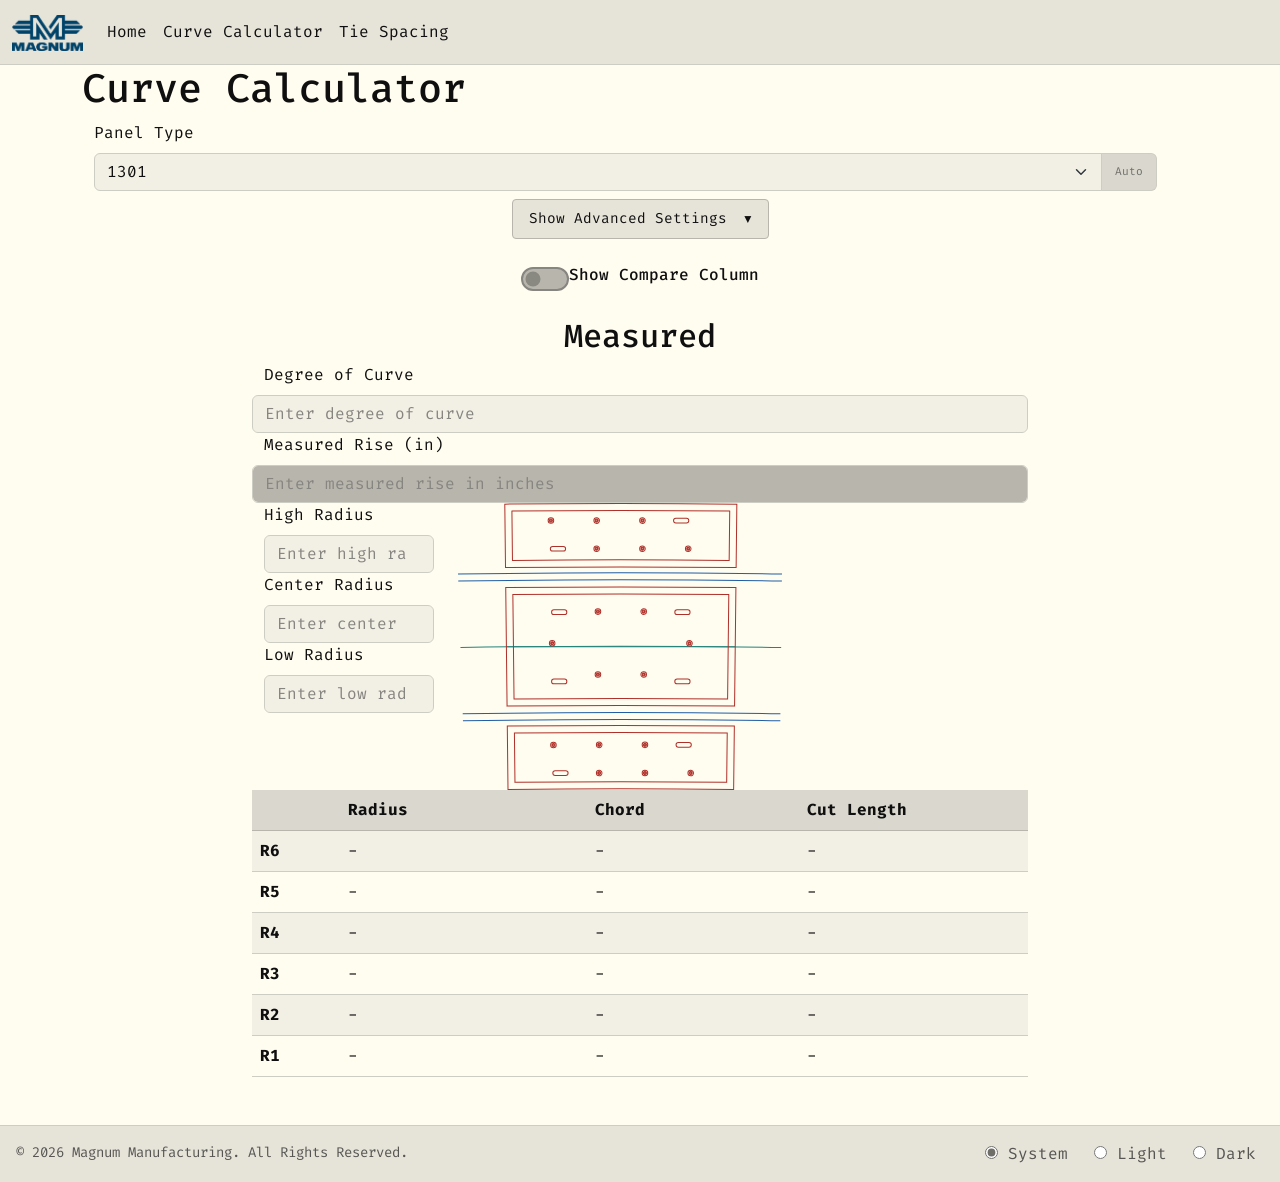
<file: index.html>
<!DOCTYPE html>
<html lang="en">

<head>
	<meta charset="UTF-8" />
	<title>Curve Calulator</title>
	<meta name="viewport" content="width=device-width,initial-scale=1" />
	<meta name="description" content="" />
	<link href="https://cdn.jsdelivr.net/npm/modern-normalize@v3.0.1/modern-normalize.min.css" rel="stylesheet" />
	<link href="https://cdn.jsdelivr.net/npm/bootstrap@5.3.6/dist/css/bootstrap.min.css" rel="stylesheet"
		crossorigin="anonymous" />
	<link rel="stylesheet" type="text/css" href="curveCalculator.css" />
	<link rel="preconnect" href="https://fonts.googleapis.com">
	<link rel="preconnect" href="https://fonts.gstatic.com" crossorigin>
	<link
		href="https://fonts.googleapis.com/css2?family=Fira+Code:wght@300..700&family=Fira+Mono:wght@400;500;700&display=swap"
		rel="stylesheet">
	<link rel="icon" href="favicon.png" />
</head>

<body>
	<!-- Navbar -->
	<nav class="navbar navbar-expand-lg">
		<div class="container-fluid">
			<a class="navbar-brand" href="#">
				<img src="Magnum Logo.png" alt="Magnum Manufacturing Logo" height="36"
					class="d-inline-block align-text-top" />
			</a>
			<button class="navbar-toggler" type="button" data-bs-toggle="collapse" data-bs-target="#navbarNavDropdown"
				aria-controls="navbarNavDropdown" aria-expanded="false" aria-label="Toggle navigation">
				<span class="navbar-toggler-icon"></span>
			</button>
			<div class="collapse navbar-collapse" id="navbarNavDropdown">
				<ul class="navbar-nav">
					<li class="nav-item">
						<a class="nav-link active" aria-current="page" href="#">Home</a>
					</li>
					<li class="nav-item">
						<a class="nav-link" href="#">Curve Calculator</a>
					</li>
					<li class="nav-item">
						<a class="nav-link" href="#">Tie Spacing</a>
					</li>
				</ul>
			</div>
		</div>
	</nav>
	<main class="container">

		<h1>Curve Calculator</h1>
		<div class="container-fluid">

			<!-- Settings Row -->
			<div class="row mb-3">
				<div class="col-12">
					<!-- Panel Type (Always Visible) -->
					<div class="mb-2">
						<label for="panelType" class="form-label">Panel Type</label>
						<div class="input-group">
							<select class="form-select" id="panelType">
								<!-- Commented here becase the js file builds the options dynamically
	                            <option value="0201"         >0201</option>
	                            <option value="0202"         >0202</option>
	                            <option value="1300"         >1300</option>
	                            <option value="1301" selected>1301</option>
	                            <option value="1310"         >1310</option>
	                            <option value="1315"         >1315</option> -->
							</select>
							<span class="input-group-text auto-indicator" id="panelType-badge">
								Auto
							</span>
							<button class="btn btn-outline-secondary btn-sm reset-to-auto" id="panelType-reset" type="button" title="Reset all settings to panel defaults">↻</button>
						</div>
					</div>

					<!-- Advanced Settings Toggle -->
					<div class="d-flex justify-content-center mb-2">
						<button class="btn btn-sm btn-outline-secondary" type="button" id="advancedSettingsToggle">
							<span id="advancedSettingsToggleText">Show Advanced Settings</span>
							<span id="advancedSettingsToggleIcon">▼</span>
						</button>
					</div>

					<!-- Collapsible Advanced Settings -->
					<div class="collapse" id="advancedSettings">
						<div class="row">
							<!-- Panel Size Column -->
							<div class="col-md-6">
								<h6 class="text-center mb-3">Panel Size</h6>

								<!-- Gage Type -->
								<div id="gageType" data-value="" class="mb-3">
									<div class="form-check">
										<input class="form-check-input" type="radio" name="gageType" id="gageTypeStandard"
											value="standard" checked>
										<label class="form-check-label" for="gageTypeStandard">Standard</label>
									</div>
									<div class="form-check">
										<input class="form-check-input" type="radio" name="gageType" id="gageTypePedestrian"
											value="pedestrian">
										<label class="form-check-label" for="gageTypePedestrian">Pedestrian</label>
									</div>
								</div>

								<!-- Panel Length -->
								<div class="mb-3">
									<label for="panelLength" class="form-label">Panel Length (ft)</label>
									<div class="input-group">
										<input type="number" class="form-control" id="panelLength" placeholder="Enter length in feet">
										<span class="input-group-text auto-indicator" id="panelLength-badge">
											Auto
										</span>
										<button class="btn btn-outline-secondary btn-sm reset-to-auto" id="panelLength-reset" type="button" title="Reset to auto-managed value">↻</button>
									</div>
								</div>

								<!-- Gage Width -->
								<div class="mb-3">
									<label for="gageWidth" class="form-label">Gage Width (ft)</label>
									<div class="input-group">
										<input type="number" class="form-control" id="gageWidth" placeholder="Enter width in inches">
										<span class="input-group-text auto-indicator" id="gageWidth-badge">
											Auto
										</span>
										<button class="btn btn-outline-secondary btn-sm reset-to-auto" id="gageWidth-reset" type="button" title="Reset to auto-managed value">↻</button>
									</div>
								</div>

								<!-- Field Width -->
								<div class="mb-3">
									<label for="fieldWidth" class="form-label">Field Width (ft)</label>
									<div class="input-group">
										<input type="number" class="form-control" id="fieldWidth" placeholder="Enter width in feet">
										<span class="input-group-text auto-indicator" id="fieldWidth-badge">
											Auto
										</span>
										<button class="btn btn-outline-secondary btn-sm reset-to-auto" id="fieldWidth-reset" type="button" title="Reset to auto-managed value">↻</button>
									</div>
								</div>
							</div>

							<!-- Panel Spacing Column -->
							<div class="col-md-6">
								<h6 class="text-center mb-3">Panel Spacing</h6>

								<!-- Rail Size -->
								<div class="mb-3">
									<label for="railSize" class="form-label">Rail Size</label>
									<div class="input-group">
										<select class="form-select" id="railSize">
											<!-- Commented here because the js file builds the options dynamically
				                            <option value="90"          >#90</option>
				                            <option value="100"         >#100</option>
				                            <option value="115"         >#115</option>
				                            <option value="119"         >#119</option>
				                            <option value="132"         >#132</option>
				                            <option value="133" selected>#133</option>
				                            <option value="136"         >#136</option>
				                            <option value="140"         >#140</option>
				                            <option value="141"         >#141</option> -->
										</select>
										<span class="input-group-text auto-indicator" id="railSize-badge">
											Auto
										</span>
										<button class="btn btn-outline-secondary btn-sm reset-to-auto" id="railSize-reset" type="button" title="Reset to auto-managed value">↻</button>
									</div>
								</div>

								<!-- Field Rubber Width -->
								<div class="mb-3">
									<label for="fieldRubberWidth" class="form-label">Field Rubber Width</label>
									<div class="input-group">
										<input type="number" class="form-control" id="fieldRubberWidth"
											placeholder="Enter width in inches">
										<span class="input-group-text auto-indicator" id="fieldRubberWidth-badge">
											Auto
										</span>
										<button class="btn btn-outline-secondary btn-sm reset-to-auto" id="fieldRubberWidth-reset" type="button" title="Reset to auto-managed value">↻</button>
									</div>
								</div>

								<!-- Rail Head Width -->
								<div class="mb-3">
									<label for="railHeadWidth" class="form-label">Rail Head Width</label>
									<div class="input-group">
										<input type="number" class="form-control" id="railHeadWidth"
											placeholder="Enter width in inches">
										<span class="input-group-text auto-indicator" id="railHeadWidth-badge">
											Auto
										</span>
										<button class="btn btn-outline-secondary btn-sm reset-to-auto" id="railHeadWidth-reset" type="button" title="Reset to auto-managed value">↻</button>
									</div>
								</div>

								<!-- Gage Rubber Width -->
								<div class="mb-3">
									<label for="gageRubberWidth" class="form-label">Gage Rubber Width</label>
									<div class="input-group">
										<input type="number" class="form-control" id="gageRubberWidth"
											placeholder="Enter width in inches">
										<span class="input-group-text auto-indicator" id="gageRubberWidth-badge">
											Auto
										</span>
										<button class="btn btn-outline-secondary btn-sm reset-to-auto" id="gageRubberWidth-reset" type="button" title="Reset to auto-managed value">↻</button>
									</div>
								</div>
							</div>
						</div>
					</div>
				</div>
			</div>


			<div class="row mb-4">
				<div class="col-12 d-flex justify-content-center align-items-center">
					<div class="form-check form-switch">
						<input class="form-check-input" type="checkbox" id="compareColumnToggle" role="switch">
						<label class="form-check-label" for="compareColumnToggle">
							Show Compare Column
						</label>
					</div>
				</div>
			</div>

			<div class="row g-5">


				<!-- Measured -->
				<div class="col" id="measuredColumn">
					<div class="row">
						<h2 class="text-center">Measured</h2>
					</div>
					<div class="row">
						<label for="degreeOfCurve" class="form-label">Degree of Curve</label>
						<input type="number" class="form-control" id="degreeOfCurve"
							placeholder="Enter degree of curve">
					</div>

					<div class="row">
						<label for="measuredRise" class="form-label">Measured Rise (in)</label>
						<input type="text" class="form-control" id="measuredRise"
							placeholder="Enter measured rise in inches" disabled>
					</div>

					<div class="row">

						<div class="col-3">
							<!-- High Radius -->
							<div class="">
								<label for="highRadius" class="form-label">High Radius</label>
								<input type="number" class="form-control" id="highRadius"
									placeholder="Enter high radius">
							</div>

							<!-- Center Radius -->
							<div class="">
								<label for="centerRadius" class="form-label">Center Radius</label>
								<input type="number" class="form-control" id="centerRadius"
									placeholder="Enter center radius">
							</div>

							<!-- Low Radius -->
							<div class="">
								<label for="lowRadius" class="form-label">Low Radius</label>
								<input type="number" class="form-control" id="lowRadius" placeholder="Enter low radius">
							</div>
						</div>

						<div class="col-9">
							<img src="16deg1301.svg" alt="16 Degree 1301 Panel" class="img-fluid" />
						</div>

					</div>


					<div class="row">

						<table class="table table-striped" id="table-measured">
							<colgroup>
								<col> <!--Label-->
								<col> <!--Radius-->
								<col> <!--Chord-->
								<col class="d-none"> <!--Arc Length-->
								<col> <!--Cut Length-->
							</colgroup>
							<thead>
								<tr>
									<th scope="col"></th>
									<th scope="col">Radius</th>
									<th scope="col">Chord</th>
									<th scope="col" class="d-none">Arc Length</th>
									<th scope="col">Cut Length</th>
								</tr>
							</thead>
							<tbody>
								<tr>
									<th scope="row">R6</th>
									<td id="measured-r6-radius">-</td>
									<td id="measured-r6-chord">-</td>
									<td id="measured-r6-arc" class="d-none">-</td>
									<td id="measured-r6-cut">-</td>
								</tr>
								<tr>
									<th scope="row">R5</th>
									<td id="measured-r5-radius">-</td>
									<td id="measured-r5-chord">-</td>
									<td id="measured-r5-arc" class="d-none">-</td>
									<td id="measured-r5-cut">-</td>
								</tr>
								<tr>
									<th scope="row">R4</th>
									<td id="measured-r4-radius">-</td>
									<td id="measured-r4-chord">-</td>
									<td id="measured-r4-arc" class="d-none">-</td>
									<td id="measured-r4-cut">-</td>
								</tr>
								<tr>
									<th scope="row">R3</th>
									<td id="measured-r3-radius">-</td>
									<td id="measured-r3-chord">-</td>
									<td id="measured-r3-arc" class="d-none">-</td>
									<td id="measured-r3-cut">-</td>
								</tr>
								<tr>
									<th scope="row">R2</th>
									<td id="measured-r2-radius">-</td>
									<td id="measured-r2-chord">-</td>
									<td id="measured-r2-arc" class="d-none">-</td>
									<td id="measured-r2-cut">-</td>
								</tr>
								<tr>
									<th scope="row">R1</th>
									<td id="measured-r1-radius">-</td>
									<td id="measured-r1-chord">-</td>
									<td id="measured-r1-arc" class="d-none">-</td>
									<td id="measured-r1-cut">-</td>
								</tr>
							</tbody>
						</table>

					</div>

				</div>


				<!-- Compare -->
				<div class="col" id="compareColumn">
					<div class="row">
						<h2 class="text-center">Compare</h2>
					</div>
					<div class="row">
						<label for="compare-degreeOfCurve" class="form-label">Degree of Curve</label>
						<input type="number" class="form-control" id="compare-degreeOfCurve"
							placeholder="Enter degree of curve">
					</div>

					<div class="row">
						<label for="compare-Rise" class="form-label">Measured Rise (in)</label>
						<input type="text" class="form-control" id="compare-Rise"
							placeholder="Enter measured rise in inches" disabled>
					</div>

					<div class="row">

						<div class="col-3">
							<!-- High Radius -->
							<div class="">
								<label for="compare-highRadius" class="form-label">High Radius</label>
								<input type="number" class="form-control" id="compare-highRadius"
									placeholder="Enter high radius">
							</div>

							<!-- Center Radius -->
							<div class="">
								<label for="compare-centerRadius" class="form-label">Center Radius</label>
								<input type="number" class="form-control" id="compare-centerRadius"
									placeholder="Enter center radius">
							</div>

							<!-- Low Radius -->
							<div class="">
								<label for="compare-lowRadius" class="form-label">Low Radius</label>
								<input type="number" class="form-control" id="compare-lowRadius" placeholder="Enter low radius">
							</div>
						</div>

						<div class="col-9">
							<img src="16deg1301.svg" alt="16 Degree 1301 Panel" class="img-fluid" />
						</div>

					</div>

					<div class="row">

						<table class="table table-striped" id="table-compare">
							<colgroup>
								<col> <!--Label-->
								<col> <!--Radius-->
								<col> <!--Chord-->
								<col class="d-none"> <!--Arc Length-->
								<col> <!--Cut Length-->
								<col> <!--Spec-->
							</colgroup>
							<thead>
								<tr>
									<th scope="col"></th>
									<th scope="col">Radius</th>
									<th scope="col">Chord</th>
									<th scope="col" class="d-none">Arc Length</th>
									<th scope="col">Cut Length</th>
									<th scope="col">Spec</th>
								</tr>
							</thead>
							<tbody>
								<tr id="compare-r6">
									<th scope="row">R6</th>
									<td id="compare-r6-radius">-</td>
									<td id="compare-r6-chord">-</td>
									<td id="compare-r6-arc" class="d-none">-</td>
									<td id="compare-r6-cut">-</td>
									<td id="compare-r6-spec">-</td>
								</tr>
								<tr id="compare-r5">
									<th scope="row">R5</th>
									<td id="compare-r5-radius">-</td>
									<td id="compare-r5-chord">-</td>
									<td id="compare-r5-arc" class="d-none">-</td>
									<td id="compare-r5-cut">-</td>
									<td id="compare-r5-spec">-</td>
								</tr>
								<tr id="compare-r4">
									<th scope="row">R4</th>
									<td id="compare-r4-radius">-</td>
									<td id="compare-r4-chord">-</td>
									<td id="compare-r4-arc" class="d-none">-</td>
									<td id="compare-r4-cut">-</td>
									<td id="compare-r4-spec">-</td>
								</tr>
								<tr id="compare-r3">
									<th scope="row">R3</th>
									<td id="compare-r3-radius">-</td>
									<td id="compare-r3-chord">-</td>
									<td id="compare-r3-arc" class="d-none">-</td>
									<td id="compare-r3-cut">-</td>
									<td id="compare-r3-spec">-</td>
								</tr>
								<tr id="compare-r2">
									<th scope="row">R2</th>
									<td id="compare-r2-radius">-</td>
									<td id="compare-r2-chord">-</td>
									<td id="compare-r2-arc" class="d-none">-</td>
									<td id="compare-r2-cut">-</td>
									<td id="compare-r2-spec">-</td>
								</tr>
								<tr id="compare-r1">
									<th scope="row">R1</th>
									<td id="compare-r1-radius">-</td>
									<td id="compare-r1-chord">-</td>
									<td id="compare-r1-arc" class="d-none">-</td>
									<td id="compare-r1-cut">-</td>
									<td id="compare-r1-spec">-</td>
								</tr>
							</tbody>
						</table>

					</div>

				</div>


			</div>
		</div>
	</main>
	<footer class="d-flex justify-content-between">
		<small>
			©
			<script>document.write(new Date().getFullYear())</script> Magnum Manufacturing. All Rights Reserved.
		</small>
		<div>
			<label>
				<input type="radio" name="color-scheme" value="light dark">
				System
			</label>
			<label>
				<input type="radio" name="color-scheme" value="light">
				Light
			</label>
			<label>
				<input type="radio" name="color-scheme" value="dark">
				Dark
			</label>
		</div>
	</footer>
	<script src="https://code.jquery.com/jquery-3.7.1.min.js" crossorigin="anonymous"></script>
	<script src="https://cdn.jsdelivr.net/npm/bootstrap@5.3.6/dist/js/bootstrap.bundle.min.js"
		crossorigin="anonymous"></script>
	<!-- <script src="radius2degree.js"></script> -->
	<script type="module" src="js/main.js"></script>
</body>

</html>
</file>
<file: curveCalculator.css>
:root {
    --flexoki-black: #100F0F;
    --flexoki-base-950: #1C1B1A;
    --flexoki-base-900: #282726;
    --flexoki-base-850: #343331;
    --flexoki-base-800: #403E3C;
    --flexoki-base-700: #575653;
    --flexoki-base-600: #6F6E69;
    --flexoki-base-500: #878580;
    --flexoki-base-300: #B7B5AC;
    --flexoki-base-200: #CECDC3;
    --flexoki-base-150: #DAD8CE;
    --flexoki-base-100: #E6E4D9;
    --flexoki-base-50: #F2F0E5;
    --flexoki-paper: #FFFCF0;

    /* Flexoki Accent Colors */
    --flexoki-red-600: #AF3029;
    --flexoki-red-400: #D14D41;
    --flexoki-green-600: #66800B;
    --flexoki-green-400: #879A39;
    --flexoki-blue-600: #205EA6;
    --flexoki-blue-400: #4385BE;
}

body {
    background-color: light-dark(var(--flexoki-paper), var(--flexoki-black)); /* bg */
    color: light-dark(var(--flexoki-black), var(--flexoki-base-200)); /* tx */
    font-family: "Fira Code", monospace;
    font-weight: 400;
}

input[type="number"], select, .form-select {
    background-color: light-dark(var(--flexoki-base-50), var(--flexoki-base-950)); /* bg-2 */
    color: light-dark(var(--flexoki-black), var(--flexoki-base-200)); /* tx */
    border: 1px solid light-dark(var(--flexoki-base-200), var(--flexoki-base-800)); /* ui */
}

input[type="number"]:disabled, input[type="text"]:disabled {
    background-color: light-dark(var(--flexoki-base-300), var(--flexoki-base-700)); /* tx-3 */
    color: light-dark(var(--flexoki-base-600), var(--flexoki-base-500)); /* tx-2 */
    border: 1px solid light-dark(var(--flexoki-base-200), var(--flexoki-base-800)); /* ui-3 */
}

/* Placeholder text styling */
input::placeholder, select::placeholder, textarea::placeholder {
    color: light-dark(var(--flexoki-base-500), var(--flexoki-base-500)) !important;
    opacity: 0.7;
}

input:focus::placeholder {
    opacity: 0.5;
}

/* Focus states for better visibility */
input:focus, select:focus, textarea:focus {
    outline: 2px solid light-dark(var(--flexoki-base-600), var(--flexoki-base-500));
    outline-offset: 2px;
}

.fira-mono-regular {
  font-family: "Fira Mono", monospace;
  font-weight: 400;
  font-style: normal;
}

.fira-mono-medium {
  font-family: "Fira Mono", monospace;
  font-weight: 500;
  font-style: normal;
}

.fira-mono-bold {
  font-family: "Fira Mono", monospace;
  font-weight: 700;
  font-style: normal;
}


.fira-code-regular {
  font-family: "Fira Code", monospace;
  font-optical-sizing: auto;
  font-weight: 400;
  font-style: normal;
}

/* Navbar Theming */
.navbar {
    background-color: light-dark(var(--flexoki-base-100), var(--flexoki-base-900)) !important;
    border-bottom: 1px solid light-dark(var(--flexoki-base-200), var(--flexoki-base-800));
}

.navbar-brand, .nav-link {
    color: light-dark(var(--flexoki-black), var(--flexoki-base-200)) !important;
}

.nav-link:hover {
    color: light-dark(var(--flexoki-base-700), var(--flexoki-base-300)) !important;
}

.navbar-toggler {
    border-color: light-dark(var(--flexoki-base-300), var(--flexoki-base-700));
}

.navbar-toggler-icon {
    background-image: url("data:image/svg+xml,%3csvg xmlns='http://www.w3.org/2000/svg' viewBox='0 0 30 30'%3e%3cpath stroke='rgba(0, 0, 0, 0.75)' stroke-linecap='round' stroke-miterlimit='10' stroke-width='2' d='M4 7h22M4 15h22M4 23h22'/%3e%3c/svg%3e");
}

@media (prefers-color-scheme: dark) {
    .navbar-toggler-icon {
        background-image: url("data:image/svg+xml,%3csvg xmlns='http://www.w3.org/2000/svg' viewBox='0 0 30 30'%3e%3cpath stroke='rgba(206, 205, 195, 0.75)' stroke-linecap='round' stroke-miterlimit='10' stroke-width='2' d='M4 7h22M4 15h22M4 23h22'/%3e%3c/svg%3e");
    }
}

/* Table Theming */
.table {
    --bs-table-bg: transparent;
    color: light-dark(var(--flexoki-black), var(--flexoki-base-200));
    border-color: light-dark(var(--flexoki-base-200), var(--flexoki-base-800));
}

.table thead th {
    background-color: light-dark(var(--flexoki-base-150), var(--flexoki-base-850));
    color: light-dark(var(--flexoki-black), var(--flexoki-base-200));
    border-color: light-dark(var(--flexoki-base-300), var(--flexoki-base-700));
}

.table tbody td, .table tbody th {
    border-color: light-dark(var(--flexoki-base-200), var(--flexoki-base-800));
}

.table-striped > tbody > tr:nth-of-type(odd) > * {
    --bs-table-bg-type: light-dark(var(--flexoki-base-50), var(--flexoki-base-950));
    color: light-dark(var(--flexoki-black), var(--flexoki-base-200));
}

.table-striped > tbody > tr:nth-of-type(even) > * {
    --bs-table-bg-type: light-dark(var(--flexoki-paper), var(--flexoki-base-900));
    color: light-dark(var(--flexoki-black), var(--flexoki-base-200));
}

/* Fixed table layout for consistent column widths */
#table-measured,
#table-compare {
    table-layout: fixed;
    width: 100%;
}

/* Column width definitions - columns: Label, Radius, Chord, Arc(hidden), Cut Length, Spec */
#table-measured col:nth-child(1),
#table-compare col:nth-child(1) { width: 10%; }  /* Label (R1-R6) */

#table-measured col:nth-child(2),
#table-compare col:nth-child(2) { width: 28%; }  /* Radius */

#table-measured col:nth-child(3),
#table-compare col:nth-child(3) { width: 24%; }  /* Chord */

/* nth-child(4) is Arc Length - hidden with d-none */

#table-measured col:nth-child(5),
#table-compare col:nth-child(5) { width: 26%; }  /* Cut Length */

#table-compare col:nth-child(6) { width: 12%; }  /* Spec (compare only) */

/* Spec Cell Status Colors with Flexoki Accents */
.spec-pass {
    background-color: light-dark(rgba(102, 128, 11, 0.15), rgba(135, 154, 57, 0.15)) !important;
    color: light-dark(var(--flexoki-green-600), var(--flexoki-green-400)) !important;
    font-weight: bold;
    text-align: center;
}

.spec-fail {
    background-color: light-dark(rgba(175, 48, 41, 0.15), rgba(209, 77, 65, 0.15)) !important;
    color: light-dark(var(--flexoki-red-600), var(--flexoki-red-400)) !important;
    font-weight: bold;
    text-align: center;
}

/* Form Elements */
.form-label {
    color: light-dark(var(--flexoki-black), var(--flexoki-base-200));
}

.form-check-input {
    background-color: light-dark(var(--flexoki-base-50), var(--flexoki-base-950));
    border-color: light-dark(var(--flexoki-base-300), var(--flexoki-base-700));
}

.form-check-input:checked {
    background-color: light-dark(var(--flexoki-base-600), var(--flexoki-base-500));
    border-color: light-dark(var(--flexoki-base-600), var(--flexoki-base-500));
}

.form-check-label {
    color: light-dark(var(--flexoki-black), var(--flexoki-base-200));
}

/* Auto-Managed Field Indicators */
.auto-indicator {
    background-color: light-dark(var(--flexoki-base-150), var(--flexoki-base-850));
    color: light-dark(var(--flexoki-base-600), var(--flexoki-base-500));
    border: 1px solid light-dark(var(--flexoki-base-200), var(--flexoki-base-800));
    font-size: 0.7rem;
    padding: 0.25rem 0.4rem;
    width: 3.5rem;
    text-align: center;
    justify-content: center;
    flex-shrink: 0;
}

/* Badge gets rounded right corners when reset button is hidden */
.input-group .auto-indicator:has(+ .reset-to-auto:not(.visible)) {
    border-top-right-radius: var(--bs-border-radius) !important;
    border-bottom-right-radius: var(--bs-border-radius) !important;
}

.auto-indicator.manual-mode {
    background-color: light-dark(rgba(32, 94, 166, 0.15), rgba(67, 133, 190, 0.15));
    color: light-dark(var(--flexoki-blue-600), var(--flexoki-blue-400));
    font-weight: 500;
}

.reset-to-auto {
    font-size: 0.875rem;
    padding: 0.25rem 0.5rem;
    border: 1px solid light-dark(var(--flexoki-base-300), var(--flexoki-base-700));
    visibility: hidden; /* Use visibility instead of display to maintain layout */
}

.reset-to-auto.visible {
    visibility: visible;
}

.reset-to-auto:hover {
    background-color: light-dark(var(--flexoki-base-150), var(--flexoki-base-850));
    color: light-dark(var(--flexoki-blue-600), var(--flexoki-blue-400));
}

.input-group .form-control {
    border-right: none;
}

.input-group .auto-indicator {
    border-left: none;
}

/* Footer Theming */
footer {
    background-color: light-dark(var(--flexoki-base-100), var(--flexoki-base-900));
    color: light-dark(var(--flexoki-base-700), var(--flexoki-base-300));
    border-top: 1px solid light-dark(var(--flexoki-base-200), var(--flexoki-base-800));
    padding: 1rem;
    margin-top: 2rem;
}

footer label {
    color: light-dark(var(--flexoki-base-700), var(--flexoki-base-300));
    margin-left: 0.5rem;
    margin-right: 0.5rem;
}

footer input[type="radio"] {
    accent-color: light-dark(var(--flexoki-base-600), var(--flexoki-base-500));
}

/* Consistent Text Colors */
h1, h2, h3, h4, h5, h6 {
    color: light-dark(var(--flexoki-black), var(--flexoki-base-200));
}

/* Bootstrap Validation States */
.is-valid {
    border-color: light-dark(#5a7a5a, #4a6a4a) !important;
}

.is-invalid {
    border-color: light-dark(#7a5a5a, #6a4a4a) !important;
}

/* Compare Column Toggle Styles */
#compareColumnToggle {
    cursor: pointer;
}

.form-switch .form-check-input {
    width: 3em;
    height: 1.5em;
    cursor: pointer;
    background-color: light-dark(var(--flexoki-base-300), var(--flexoki-base-700));
    border: 2px solid light-dark(var(--flexoki-base-500), var(--flexoki-base-600));
}

.form-switch .form-check-input:focus {
    border-color: light-dark(var(--flexoki-blue-600), var(--flexoki-blue-400));
    box-shadow: 0 0 0 0.25rem light-dark(rgba(32, 94, 166, 0.25), rgba(67, 133, 190, 0.25));
}

.form-switch .form-check-input:checked {
    background-color: light-dark(var(--flexoki-blue-600), var(--flexoki-blue-400));
    border-color: light-dark(var(--flexoki-blue-600), var(--flexoki-blue-400));
}

.form-switch .form-check-label {
    cursor: pointer;
    user-select: none;
    color: light-dark(var(--flexoki-black), var(--flexoki-base-200));
    font-weight: 500;
}

/* Compare column transitions */
#compareColumn {
    transition: opacity 0.3s ease-in-out, transform 0.3s ease-in-out;
}

#compareColumn.d-none {
    display: none !important;
}

/* Center measured column when compare is hidden */
.row.g-5.single-column #measuredColumn {
    max-width: 800px;
    margin-left: auto;
    margin-right: auto;
}

/* Advanced Settings Styles */
#advancedSettingsToggle {
    background-color: light-dark(var(--flexoki-base-100), var(--flexoki-base-850));
    color: light-dark(var(--flexoki-black), var(--flexoki-base-200));
    border: 1px solid light-dark(var(--flexoki-base-300), var(--flexoki-base-700));
    padding: 0.5rem 1rem;
    font-size: 0.9rem;
    transition: all 0.2s ease;
}

#advancedSettingsToggle:hover {
    background-color: light-dark(var(--flexoki-base-150), var(--flexoki-base-800));
    border-color: light-dark(var(--flexoki-base-500), var(--flexoki-base-600));
}

#advancedSettingsToggle:active,
#advancedSettingsToggle:focus {
    background-color: light-dark(var(--flexoki-base-200), var(--flexoki-base-750));
    border-color: light-dark(var(--flexoki-base-600), var(--flexoki-base-500));
    box-shadow: 0 0 0 0.2rem light-dark(rgba(87, 86, 83, 0.25), rgba(111, 110, 105, 0.25));
}

#advancedSettingsToggleIcon {
    display: inline-block;
    margin-left: 0.5rem;
    font-size: 0.8rem;
    transition: transform 0.3s ease;
}

#advancedSettings {
    transition: all 0.3s ease-in-out;
    overflow: hidden;
    max-height: 0;
}

#advancedSettings.show {
    max-height: 1000px;
    padding-top: 1rem;
}

#advancedSettings h6 {
    color: light-dark(var(--flexoki-base-700), var(--flexoki-base-300));
    font-weight: 600;
    text-transform: uppercase;
    font-size: 0.85rem;
    letter-spacing: 0.05em;
}
</file>
